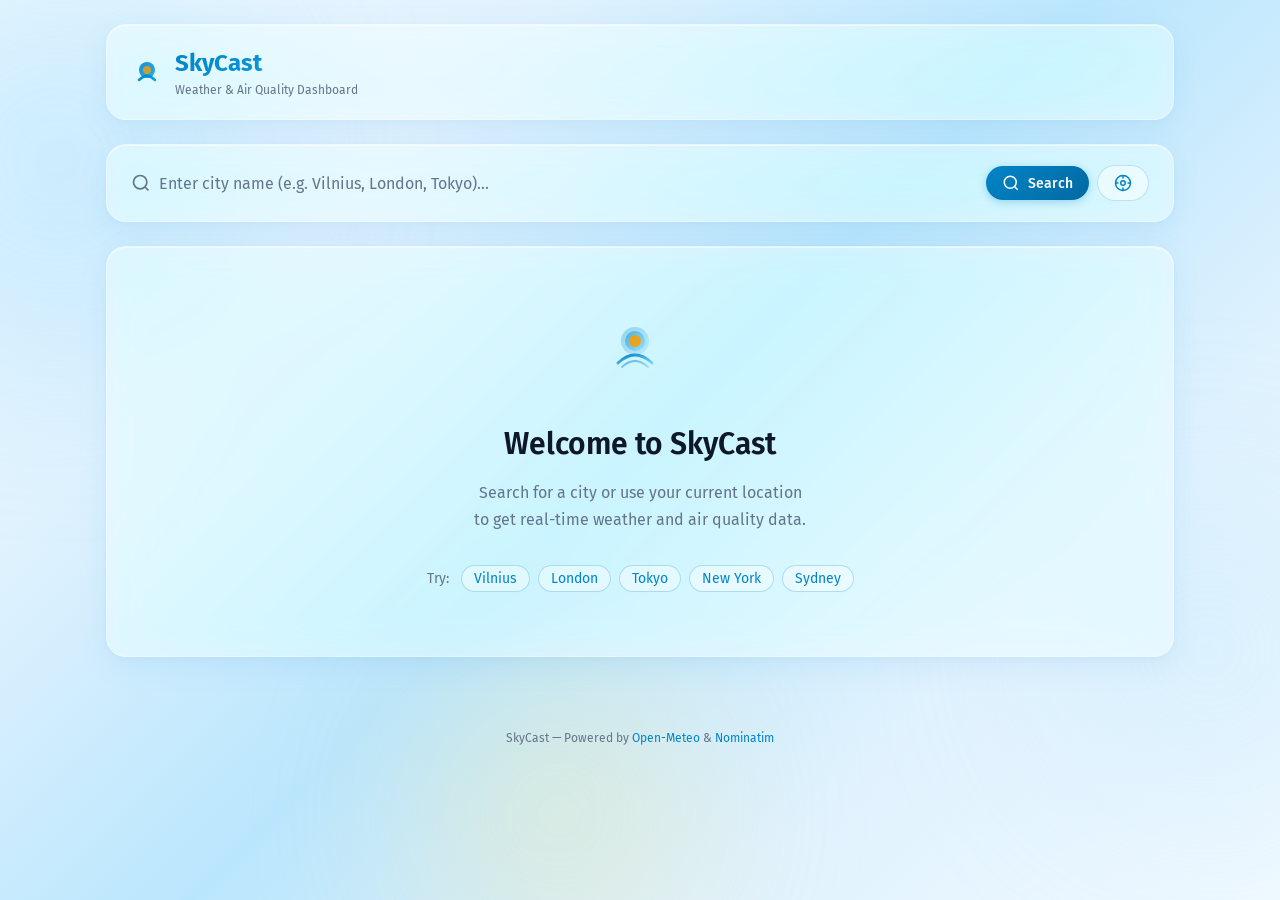
<file: index.html>
<!DOCTYPE html>
<html lang="en">
<head>
<meta charset="UTF-8">
<meta name="viewport" content="width=device-width, initial-scale=1.0">
<title>SkyCast - Weather & Air Quality Dashboard</title>
<link rel="preconnect" href="https://fonts.googleapis.com">
<link rel="preconnect" href="https://fonts.gstatic.com" crossorigin>
<link href="https://fonts.googleapis.com/css2?family=Fira+Code:wght@400;500;600;700&family=Fira+Sans:wght@300;400;500;600;700&display=swap" rel="stylesheet">
<link rel="stylesheet" href="static/css/style.css">
</head>
<body>

<div class="bg-animation" aria-hidden="true">
  <div class="orb orb-1"></div>
  <div class="orb orb-2"></div>
  <div class="orb orb-3"></div>
</div>

<main class="main-container">
  <header class="header glass-card">
    <div class="logo-section">
      <svg class="logo-icon" viewBox="0 0 32 32" width="32" height="32" aria-hidden="true">
        <defs>
          <linearGradient id="logo-grad" x1="0" y1="0" x2="1" y2="1">
            <stop offset="0%" stop-color="#0284C7"/>
            <stop offset="100%" stop-color="#0EA5E9"/>
          </linearGradient>
        </defs>
        <circle cx="16" cy="14" r="8" fill="url(#logo-grad)" opacity="0.9"/>
        <path d="M8 24 Q16 16 24 24" fill="none" stroke="url(#logo-grad)" stroke-width="2.5" stroke-linecap="round"/>
        <circle cx="16" cy="14" r="4" fill="#F59E0B" opacity="0.8"/>
      </svg>
      <div>
        <h1 class="app-title">SkyCast</h1>
        <p class="app-subtitle">Weather &amp; Air Quality Dashboard</p>
      </div>
    </div>
  </header>

  <section class="search-section glass-card" role="search">
    <div class="search-box">
      <svg class="search-icon" viewBox="0 0 24 24" width="20" height="20" fill="none" stroke="currentColor" stroke-width="2" aria-hidden="true">
        <circle cx="11" cy="11" r="8"/>
        <path d="m21 21-4.35-4.35"/>
      </svg>
      <input
        type="text"
        id="city-input"
        class="search-input"
        placeholder="Enter city name (e.g. Vilnius, London, Tokyo)..."
        autocomplete="off"
        aria-label="City search"
      >
      <button id="search-btn" class="btn btn-primary" aria-label="Search weather">
        <svg viewBox="0 0 24 24" width="18" height="18" fill="none" stroke="currentColor" stroke-width="2" aria-hidden="true">
          <circle cx="11" cy="11" r="8"/>
          <path d="m21 21-4.35-4.35"/>
        </svg>
        <span>Search</span>
      </button>
      <button id="locate-btn" class="btn btn-secondary" aria-label="Use my location" title="Use my location">
        <svg viewBox="0 0 24 24" width="18" height="18" fill="none" stroke="currentColor" stroke-width="2" aria-hidden="true">
          <circle cx="12" cy="12" r="10"/>
          <circle cx="12" cy="12" r="3"/>
          <path d="M12 2v4M12 18v4M2 12h4M18 12h4"/>
        </svg>
      </button>
    </div>
    <p id="search-error" class="error-message" role="alert" hidden></p>
  </section>

  <div id="loading-state" class="loading-section" hidden>
    <div class="loading-grid">
      <div class="glass-card skeleton-card"><div class="skeleton-line w-60 skeleton-pulse"></div><div class="skeleton-line w-40 skeleton-pulse"></div><div class="skeleton-circle skeleton-pulse"></div></div>
      <div class="glass-card skeleton-card"><div class="skeleton-line w-50 skeleton-pulse"></div><div class="skeleton-line w-70 skeleton-pulse"></div><div class="skeleton-line w-30 skeleton-pulse"></div></div>
      <div class="glass-card skeleton-card"><div class="skeleton-line w-60 skeleton-pulse"></div><div class="skeleton-line w-40 skeleton-pulse"></div></div>
    </div>
  </div>

  <div id="weather-content" hidden>
    <section id="current-weather" class="current-section glass-card"></section>
    <section id="air-quality" class="aq-section glass-card"></section>
    <section id="details" class="details-grid"></section>
    <section id="forecast" class="forecast-section glass-card"></section>
  </div>

  <div id="welcome-state" class="welcome-section glass-card">
    <svg viewBox="0 0 80 80" width="80" height="80" class="welcome-icon" aria-hidden="true">
      <defs>
        <linearGradient id="welcome-grad" x1="0" y1="0" x2="1" y2="1">
          <stop offset="0%" stop-color="#0284C7"/>
          <stop offset="100%" stop-color="#7DD3FC"/>
        </linearGradient>
      </defs>
      <circle cx="35" cy="30" r="14" fill="url(#welcome-grad)" opacity="0.3"/>
      <circle cx="35" cy="30" r="10" fill="url(#welcome-grad)" opacity="0.5"/>
      <circle cx="35" cy="30" r="6" fill="#F59E0B" opacity="0.9"/>
      <path d="M18 52 Q35 36 52 52" fill="none" stroke="url(#welcome-grad)" stroke-width="3" stroke-linecap="round"/>
      <path d="M22 56 Q35 44 48 56" fill="none" stroke="url(#welcome-grad)" stroke-width="2" stroke-linecap="round" opacity="0.6"/>
    </svg>
    <h2 class="welcome-title">Welcome to SkyCast</h2>
    <p class="welcome-text">Search for a city or use your current location<br>to get real-time weather and air quality data.</p>
    <div class="sample-cities">
      <span class="sample-label">Try:</span>
      <button class="sample-chip" data-city="Vilnius">Vilnius</button>
      <button class="sample-chip" data-city="London">London</button>
      <button class="sample-chip" data-city="Tokyo">Tokyo</button>
      <button class="sample-chip" data-city="New York">New York</button>
      <button class="sample-chip" data-city="Sydney">Sydney</button>
    </div>
  </div>
</main>

<footer class="footer">
  <p>SkyCast &mdash; Powered by <a href="https://open-meteo.com/" target="_blank" rel="noopener">Open-Meteo</a> &amp; <a href="https://nominatim.org/" target="_blank" rel="noopener">Nominatim</a></p>
</footer>

<script src="static/js/app.js"></script>
</body>
</html>
</file>
<file: static/css/style.css>
/* ============================================================
   SkyCast Weather Dashboard - Design System
   Style: Glassmorphism | Palette: Sky Blue + Sun Amber
   Fonts: Fira Sans (body) + Fira Code (mono/data)
   ============================================================ */

:root {
  /* --- Color Tokens --- */
  --color-primary: #0284C7;
  --color-primary-light: #0EA5E9;
  --color-primary-dark: #0369A1;
  --color-on-primary: #FFFFFF;
  --color-accent: #F59E0B;
  --color-accent-light: #FBBF24;
  --color-background: #F0F9FF;
  --color-foreground: #0F172A;
  --color-muted: #EFF7FB;
  --color-muted-fg: #64748B;
  --color-border: rgba(255, 255, 255, 0.25);
  --color-border-strong: rgba(255, 255, 255, 0.4);
  --color-destructive: #DC2626;
  --color-surface: rgba(255, 255, 255, 0.45);
  --color-surface-hover: rgba(255, 255, 255, 0.6);

  /* --- Glassmorphism --- */
  --glass-blur: 16px;
  --glass-saturate: 180%;
  --glass-border: 1px solid rgba(255, 255, 255, 0.3);
  --glass-shadow: 0 8px 32px rgba(2, 132, 199, 0.08),
                  0 2px 8px rgba(2, 132, 199, 0.04);
  --glass-shadow-hover: 0 12px 40px rgba(2, 132, 199, 0.12),
                         0 4px 12px rgba(2, 132, 199, 0.06);
  --glass-inner-glow: inset 0 1px 0 rgba(255, 255, 255, 0.5);

  /* --- Typography --- */
  --font-body: 'Fira Sans', system-ui, -apple-system, sans-serif;
  --font-mono: 'Fira Code', 'Cascadia Code', monospace;
  --text-xs: 0.75rem;
  --text-sm: 0.875rem;
  --text-base: 1rem;
  --text-lg: 1.125rem;
  --text-xl: 1.25rem;
  --text-2xl: 1.5rem;
  --text-3xl: 1.875rem;
  --text-4xl: 2.25rem;
  --text-5xl: 3rem;
  --text-6xl: 4rem;

  /* --- Spacing (8dp rhythm) --- */
  --space-1: 0.25rem;
  --space-2: 0.5rem;
  --space-3: 0.75rem;
  --space-4: 1rem;
  --space-5: 1.25rem;
  --space-6: 1.5rem;
  --space-8: 2rem;
  --space-10: 2.5rem;
  --space-12: 3rem;
  --space-16: 4rem;

  /* --- Motion --- */
  --ease-out: cubic-bezier(0.16, 1, 0.3, 1);
  --ease-in-out: cubic-bezier(0.65, 0, 0.35, 1);
  --duration-fast: 150ms;
  --duration-normal: 250ms;
  --duration-slow: 400ms;

  /* --- Radii --- */
  --radius-sm: 8px;
  --radius-md: 14px;
  --radius-lg: 20px;
  --radius-xl: 28px;
  --radius-full: 9999px;
}

/* --- Reset & Base --- */
*, *::before, *::after { box-sizing: border-box; margin: 0; padding: 0; }

html {
  font-size: 16px;
  -webkit-text-size-adjust: 100%;
  scroll-behavior: smooth;
}

body {
  font-family: var(--font-body);
  background: linear-gradient(135deg, #F0F9FF 0%, #E0F2FE 25%, #BAE6FD 50%, #E0F2FE 75%, #F0F9FF 100%);
  background-attachment: fixed;
  color: var(--color-foreground);
  min-height: 100vh;
  line-height: 1.5;
  -webkit-font-smoothing: antialiased;
  -moz-osx-font-smoothing: grayscale;
  overflow-x: hidden;
}

/* --- Animated Background Orbs --- */
.bg-animation {
  position: fixed;
  inset: 0;
  overflow: hidden;
  pointer-events: none;
  z-index: -1;
}

.orb {
  position: absolute;
  border-radius: 50%;
  filter: blur(80px);
  opacity: 0.35;
}

.orb-1 {
  width: 500px; height: 500px;
  background: radial-gradient(circle, #7DD3FC, transparent);
  top: -10%; left: -15%;
  animation: float-orb 20s ease-in-out infinite;
}

.orb-2 {
  width: 400px; height: 400px;
  background: radial-gradient(circle, #BAE6FD, transparent);
  top: 50%; right: -10%;
  animation: float-orb 25s ease-in-out infinite reverse;
}

.orb-3 {
  width: 350px; height: 350px;
  background: radial-gradient(circle, #FDE68A, transparent);
  bottom: -10%; left: 30%;
  animation: float-orb 18s ease-in-out infinite;
}

@keyframes float-orb {
  0%, 100% { transform: translate(0, 0) scale(1); }
  25% { transform: translate(30px, -40px) scale(1.05); }
  50% { transform: translate(-20px, -20px) scale(0.95); }
  75% { transform: translate(-30px, 30px) scale(1.02); }
}

/* --- Layout --- */
.main-container {
  max-width: 1100px;
  margin: 0 auto;
  padding: var(--space-6) var(--space-4) var(--space-12);
}

/* --- Glass Card Base --- */
.glass-card {
  background: var(--color-surface);
  backdrop-filter: blur(var(--glass-blur)) saturate(var(--glass-saturate));
  -webkit-backdrop-filter: blur(var(--glass-blur)) saturate(var(--glass-saturate));
  border: var(--glass-border);
  border-radius: var(--radius-lg);
  box-shadow: var(--glass-shadow), var(--glass-inner-glow);
  transition:
    transform var(--duration-normal) var(--ease-out),
    box-shadow var(--duration-normal) var(--ease-out),
    background var(--duration-normal) var(--ease-out);
}

.glass-card:hover {
  box-shadow: var(--glass-shadow-hover), var(--glass-inner-glow);
  background: var(--color-surface-hover);
}

/* --- Header --- */
.header {
  display: flex;
  align-items: center;
  justify-content: space-between;
  flex-wrap: wrap;
  gap: var(--space-4);
  padding: var(--space-5) var(--space-6);
  margin-bottom: var(--space-6);
}

.logo-section {
  display: flex;
  align-items: center;
  gap: var(--space-3);
}

.logo-icon { flex-shrink: 0; }

.app-title {
  font-family: var(--font-body);
  font-weight: 700;
  font-size: var(--text-2xl);
  background: linear-gradient(135deg, var(--color-primary), var(--color-primary-light));
  -webkit-background-clip: text;
  -webkit-text-fill-color: transparent;
  background-clip: text;
}

.app-subtitle {
  font-size: var(--text-xs);
  color: var(--color-muted-fg);
  font-weight: 400;
}

/* --- Search --- */
.search-section {
  padding: var(--space-5) var(--space-6);
  margin-bottom: var(--space-6);
}

.search-box {
  display: flex;
  align-items: center;
  gap: var(--space-2);
}

.search-icon {
  color: var(--color-muted-fg);
  flex-shrink: 0;
}

.search-input {
  flex: 1;
  min-width: 0;
  border: none;
  background: transparent;
  font-family: var(--font-body);
  font-size: var(--text-base);
  color: var(--color-foreground);
  outline: none;
  padding: var(--space-2) 0;
}

.search-input::placeholder { color: var(--color-muted-fg); }

.btn {
  display: inline-flex;
  align-items: center;
  gap: var(--space-2);
  padding: var(--space-2) var(--space-4);
  border: none;
  border-radius: var(--radius-full);
  font-family: var(--font-body);
  font-size: var(--text-sm);
  font-weight: 500;
  cursor: pointer;
  white-space: nowrap;
  transition:
    background var(--duration-fast) var(--ease-out),
    transform var(--duration-fast) var(--ease-out),
    box-shadow var(--duration-fast) var(--ease-out);
  -webkit-tap-highlight-color: transparent;
}

.btn:active { transform: scale(0.96); }

.btn-primary {
  background: linear-gradient(135deg, var(--color-primary), var(--color-primary-dark));
  color: var(--color-on-primary);
  box-shadow: 0 2px 8px rgba(2, 132, 199, 0.3);
}

.btn-primary:hover { box-shadow: 0 4px 16px rgba(2, 132, 199, 0.4); }
.btn-primary:focus-visible { outline: 3px solid var(--color-primary-light); outline-offset: 2px; }

.btn-secondary {
  background: rgba(255, 255, 255, 0.5);
  color: var(--color-primary);
  border: 1px solid rgba(2, 132, 199, 0.2);
}

.btn-secondary:hover { background: rgba(2, 132, 199, 0.08); }
.btn-secondary:focus-visible { outline: 3px solid var(--color-primary-light); outline-offset: 2px; }

.error-message {
  margin-top: var(--space-3);
  padding: var(--space-2) var(--space-3);
  background: rgba(220, 38, 38, 0.08);
  border: 1px solid rgba(220, 38, 38, 0.2);
  border-radius: var(--radius-sm);
  color: var(--color-destructive);
  font-size: var(--text-sm);
}

.error-message[hidden] { display: none; }

/* --- Welcome State --- */
.welcome-section {
  padding: var(--space-16) var(--space-8);
  text-align: center;
}

.welcome-icon { margin-bottom: var(--space-6); animation: float-icon 4s ease-in-out infinite; }

@keyframes float-icon {
  0%, 100% { transform: translateY(0); }
  50% { transform: translateY(-8px); }
}

.welcome-title {
  font-size: var(--text-3xl);
  font-weight: 600;
  margin-bottom: var(--space-3);
  color: var(--color-foreground);
}

.welcome-text {
  color: var(--color-muted-fg);
  margin-bottom: var(--space-8);
  line-height: 1.7;
}

.sample-cities {
  display: flex;
  align-items: center;
  justify-content: center;
  flex-wrap: wrap;
  gap: var(--space-2);
}

.sample-label {
  font-size: var(--text-sm);
  color: var(--color-muted-fg);
  margin-right: var(--space-1);
}

.sample-chip {
  padding: var(--space-1) var(--space-3);
  border: 1px solid rgba(2, 132, 199, 0.25);
  border-radius: var(--radius-full);
  background: rgba(255, 255, 255, 0.4);
  color: var(--color-primary);
  font-family: var(--font-body);
  font-size: var(--text-sm);
  cursor: pointer;
  transition: all var(--duration-fast) var(--ease-out);
  -webkit-tap-highlight-color: transparent;
}

.sample-chip:hover { background: rgba(2, 132, 199, 0.1); border-color: var(--color-primary); }
.sample-chip:focus-visible { outline: 2px solid var(--color-primary); outline-offset: 2px; }

/* --- Loading State --- */
.loading-grid {
  display: grid;
  grid-template-columns: repeat(auto-fit, minmax(280px, 1fr));
  gap: var(--space-4);
  margin-bottom: var(--space-6);
}

.skeleton-card {
  padding: var(--space-6);
  display: flex;
  flex-direction: column;
  gap: var(--space-3);
  min-height: 180px;
}

.skeleton-line {
  height: 16px;
  border-radius: var(--radius-sm);
  background: rgba(2, 132, 199, 0.08);
}

.skeleton-line.w-30 { width: 30%; }
.skeleton-line.w-40 { width: 40%; }
.skeleton-line.w-50 { width: 50%; }
.skeleton-line.w-60 { width: 60%; }
.skeleton-line.w-70 { width: 70%; }

.skeleton-circle {
  width: 64px; height: 64px;
  border-radius: 50%;
  background: rgba(2, 132, 199, 0.08);
}

.skeleton-pulse { animation: skeleton-pulse 2s ease-in-out infinite; }

@keyframes skeleton-pulse {
  0%, 100% { opacity: 1; }
  50% { opacity: 0.4; }
}

/* --- Current Weather --- */
.current-section {
  padding: var(--space-6) var(--space-8);
  margin-bottom: var(--space-6);
}

.current-grid {
  display: grid;
  grid-template-columns: 1fr auto;
  gap: var(--space-6);
  align-items: center;
}

.location-label {
  font-size: var(--text-sm);
  color: var(--color-muted-fg);
  display: flex;
  align-items: center;
  gap: var(--space-1);
  margin-bottom: var(--space-2);
}

.location-name {
  font-size: var(--text-xl);
  font-weight: 600;
  margin-bottom: var(--space-4);
}

.temp-row {
  display: flex;
  align-items: flex-start;
  gap: var(--space-4);
  margin-bottom: var(--space-2);
}

.temp-value {
  font-family: var(--font-mono);
  font-size: var(--text-6xl);
  font-weight: 600;
  line-height: 1;
  color: var(--color-foreground);
}

.temp-unit {
  font-family: var(--font-mono);
  font-size: var(--text-2xl);
  font-weight: 500;
  color: var(--color-muted-fg);
  margin-top: var(--space-2);
}

.weather-desc {
  font-size: var(--text-lg);
  color: var(--color-muted-fg);
  text-transform: capitalize;
  margin-bottom: var(--space-2);
}

.feels-like {
  font-size: var(--text-sm);
  color: var(--color-muted-fg);
}

.weather-icon-large {
  width: 120px;
  height: 120px;
}

/* --- Air Quality --- */
.aq-section {
  padding: var(--space-5) var(--space-6);
  margin-bottom: var(--space-6);
}

.aq-header {
  display: flex;
  align-items: center;
  justify-content: space-between;
  margin-bottom: var(--space-4);
}

.aq-title {
  font-size: var(--text-lg);
  font-weight: 600;
}

.aq-badge {
  padding: var(--space-1) var(--space-3);
  border-radius: var(--radius-full);
  font-size: var(--text-sm);
  font-weight: 600;
  color: white;
  transition: background var(--duration-normal) var(--ease-out);
}

.aq-grid {
  display: grid;
  grid-template-columns: repeat(auto-fit, minmax(100px, 1fr));
  gap: var(--space-3);
}

.aq-item {
  text-align: center;
  padding: var(--space-3);
  background: rgba(255, 255, 255, 0.35);
  border-radius: var(--radius-md);
}

.aq-item-value {
  font-family: var(--font-mono);
  font-size: var(--text-lg);
  font-weight: 600;
}

.aq-item-label {
  font-size: var(--text-xs);
  color: var(--color-muted-fg);
  margin-top: var(--space-1);
}

/* --- Details Grid --- */
.details-grid {
  display: grid;
  grid-template-columns: repeat(auto-fit, minmax(150px, 1fr));
  gap: var(--space-3);
  margin-bottom: var(--space-6);
}

.detail-card {
  padding: var(--space-4);
  text-align: center;
}

.detail-icon {
  width: 28px; height: 28px;
  margin: 0 auto var(--space-2);
  color: var(--color-primary);
}

.detail-value {
  font-family: var(--font-mono);
  font-size: var(--text-xl);
  font-weight: 600;
}

.detail-label {
  font-size: var(--text-xs);
  color: var(--color-muted-fg);
  margin-top: var(--space-1);
}

/* --- Forecast --- */
.forecast-section {
  padding: var(--space-5) var(--space-6);
  margin-bottom: var(--space-6);
}

.forecast-title {
  font-size: var(--text-lg);
  font-weight: 600;
  margin-bottom: var(--space-4);
}

.forecast-scroll {
  display: flex;
  gap: var(--space-3);
  overflow-x: auto;
  padding-bottom: var(--space-4);
  scroll-snap-type: x mandatory;
  -webkit-overflow-scrolling: touch;
  scrollbar-width: thin;
  scrollbar-color: rgba(2, 132, 199, 0.2) transparent;
}

.forecast-scroll::-webkit-scrollbar { height: 6px; }
.forecast-scroll::-webkit-scrollbar-thumb {
  background: rgba(2, 132, 199, 0.2);
  border-radius: 3px;
}

.forecast-day {
  flex: 0 0 auto;
  width: 120px;
  padding: var(--space-4) var(--space-3);
  text-align: center;
  background: rgba(255, 255, 255, 0.35);
  border-radius: var(--radius-md);
  border: 1px solid rgba(255, 255, 255, 0.3);
  scroll-snap-align: start;
  transition: background var(--duration-fast);
}

.forecast-day:hover { background: rgba(255, 255, 255, 0.55); }

.forecast-day-name {
  font-size: var(--text-sm);
  font-weight: 600;
  margin-bottom: var(--space-2);
}

.forecast-day-date {
  font-size: var(--text-xs);
  color: var(--color-muted-fg);
  margin-bottom: var(--space-2);
}

.forecast-icon {
  width: 40px; height: 40px;
  margin: 0 auto var(--space-2);
}

.forecast-temps {
  font-family: var(--font-mono);
  font-size: var(--text-sm);
}

.forecast-temp-max { font-weight: 600; color: var(--color-foreground); }
.forecast-temp-min { color: var(--color-muted-fg); }

.forecast-precip {
  font-size: var(--text-xs);
  color: var(--color-primary);
  margin-top: var(--space-1);
}

/* --- Footer --- */
.footer {
  text-align: center;
  padding: var(--space-6) var(--space-4);
  font-size: var(--text-xs);
  color: var(--color-muted-fg);
}

.footer a {
  color: var(--color-primary);
  text-decoration: none;
  transition: color var(--duration-fast);
}

.footer a:hover { color: var(--color-primary-dark); }

/* --- Responsive --- */
@media (max-width: 768px) {
  .main-container { padding: var(--space-4) var(--space-3) var(--space-8); }

  .header { padding: var(--space-4); }
  .search-section { padding: var(--space-4); }

  .search-box { flex-wrap: wrap; }
  .search-input { min-width: 100%; order: -1; }

  .temp-value { font-size: var(--text-5xl); }
  .weather-icon-large { width: 80px; height: 80px; }

  .current-section { padding: var(--space-4); }
  .current-grid { grid-template-columns: 1fr; }

  .details-grid { grid-template-columns: repeat(2, 1fr); }
  .aq-grid { grid-template-columns: repeat(2, 1fr); }

  .welcome-section { padding: var(--space-12) var(--space-4); }
}

@media (max-width: 480px) {
  .details-grid { grid-template-columns: repeat(2, 1fr); gap: var(--space-2); }
  .aq-grid { grid-template-columns: repeat(2, 1fr); }
  .temp-value { font-size: var(--text-4xl); }
}

/* --- Reduced Motion --- */
@media (prefers-reduced-motion: reduce) {
  *, *::before, *::after {
    animation-duration: 1ms !important;
    animation-iteration-count: 1 !important;
    transition-duration: 1ms !important;
  }
  html { scroll-behavior: auto; }
}

/* --- Focus States --- */
a:focus-visible,
button:focus-visible,
input:focus-visible {
  outline: 3px solid var(--color-primary-light);
  outline-offset: 2px;
}

/* --- Selection --- */
::selection {
  background: rgba(2, 132, 199, 0.2);
  color: var(--color-foreground);
}

/* --- Utility: hidden --- */
[hidden] { display: none !important; }
</file>
